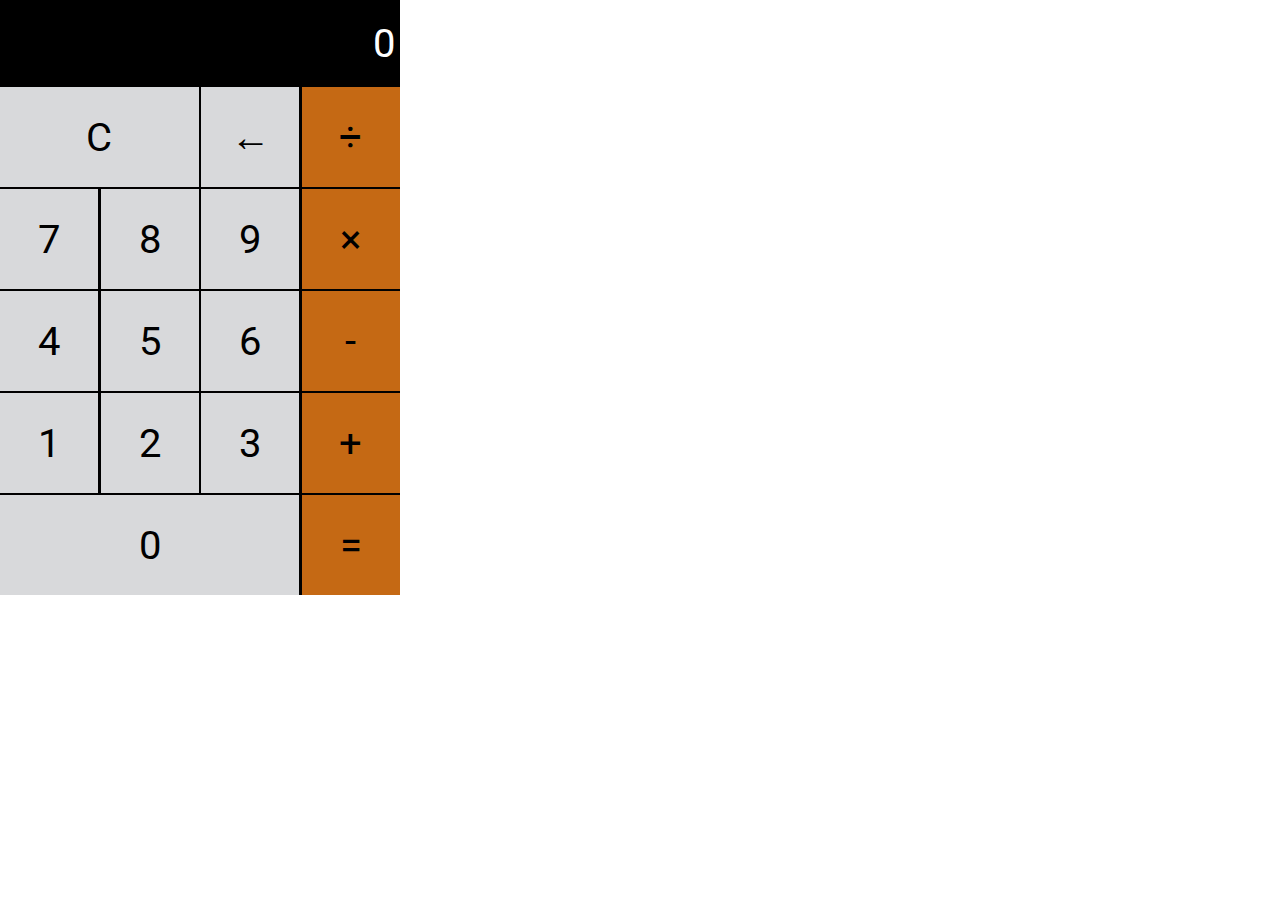
<file: project_two/index.html>
<!DOCTYPE html>
<html>
    <head>
        <meta charset="utf-8">
        <meta name="viewport" content="width=device-width">
        <title>Calculator</title>
        <link rel="stylesheet" href="./css/master.css" type="text/css" media="screen" title="no title" charset="utf-8">
    </head>
    <body>
        
        <div class="container">
            <section class="result">
                0
            </section>
            <section class="calc-buttons">
                <div class="row">
                    <button class="double btn">C</button>
                    <button class="btn sign">←</button>
                    <button class="btn sign">÷</button>
                </div>
                <div class="row">
                    <button class="btn">7</button>
                    <button class="btn">8</button>
                    <button class="btn">9</button>
                    <button class="btn sign">×</button>
                </div>
                <div class="row">
                    <button class="btn">4</button>
                    <button class="btn">5</button>
                    <button class="btn">6</button>
                    <button class="btn sign"> - </button>
                </div>
                <div class="row">
                    <button class="btn">1</button>
                    <button class="btn">2</button>
                    <button class="btn">3</button>
                    <button class="btn sign">+</button>
                </div>
                <div class="row">
                    <button class="triple btn">0</button>
                    <button class="btn sign">=</button>
                </div>
            </section>
        </div>
        <script src="./js/master.js" charset="utf-8"></script>
    </body>
</html>
</file>
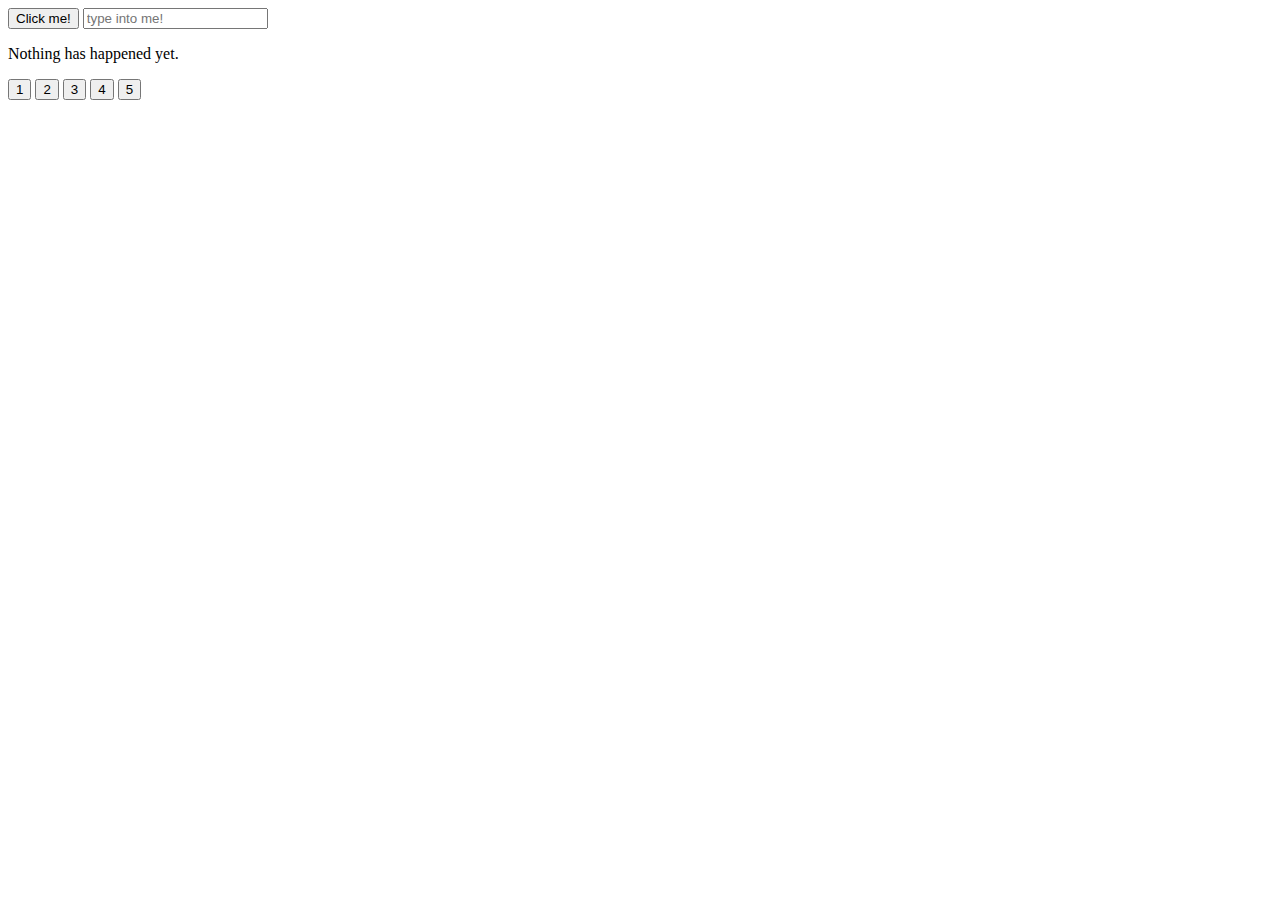
<file: js/javascript.html>
<!DOCTYPE html>
<html>
    <head>
        <meta charset="UTF-8" />
        <meta name="viewport" content="width=device-width" />        
        <title>Javascript</title>
    </head>

    <body>
        <button class="event-button">Click me!</button> 
        <input placeholder="type into me!" class="input-to-copy" />
        <p class="p-to-copy-to">Nothing has happened yet.</p>

        <div class="button-event">
            <button>1</button>
            <button>2</button>
            <button>3</button>
            <button>4</button>
            <button>5</button>
        </div>

        <script>

            document.querySelector('.button-event').addEventListener('click', function(event) {
                if (event.target.tagName === 'button') { // after adding this line my code doesn't work, actually it worked and showed only one error. However, during the workshop it ran twice by showing two alerts.
                    alert(`You clicked on button ${event.target.innerText}`);
                }
                event.stopPropagation(); // preventing the propogation of the event
            });

            const button = document.querySelector('.event-button');
            button.addEventListener('hover', function () {
                alert('Hey there');
            });

            const input = document.querySelector('.input-to-copy');
            const paragraph = document.querySelector('.p-to-copy-to');

            input.addEventListener("keyup", function() {
                paragraph.innerText = input.value;
            });
        </script>
        <script src="./arrays.js"></script>
    </body>
</html>
</file>
<file: project_two/css/master.css>
@import url('https://fonts.googleapis.com/css2?family=Roboto:ital,wght@0,100;0,300;0,400;0,500;0,700;0,900;1,100;1,300;1,400;1,500;1,700;1,900&display=swap');
* {
    font-family: 'Roboto', sans-serif;
    box-sizing: border-box;
}

body {
    padding: 0;
    margin: 0;
}

.container {
    width: 400px;
    background-color: black;
    color: white;
    
}

.result {
    text-align: right;
    padding: 20px 5px;
    font-size: 40px;
}

.btn {
    background-color: #d8d9db;
    color: black;
    border: 0;
    border-radius: 0;
    height: 100px;
    width: 24.5%;
    font-size: 40px;
    cursor: pointer;
}

.btn:hover {
    background-color: whitesmoke;
}

.btn:active {
    background-color: gainsboro;
}

.double {
    width: 49.7%;
}

.triple {
    width: 74.8%;
}

.row {
    display: flex;
    align-content: stretch;
    justify-content: space-between;
    margin-bottom: 0.5%;
}

.btn:last-child {
    background-color: rgb(197, 105, 20);
}

.btn:last-child:hover {
    background-color: rgb(218, 113, 15);
}

.btn:last-child:active {
    background-color: tomato;
}
</file>
